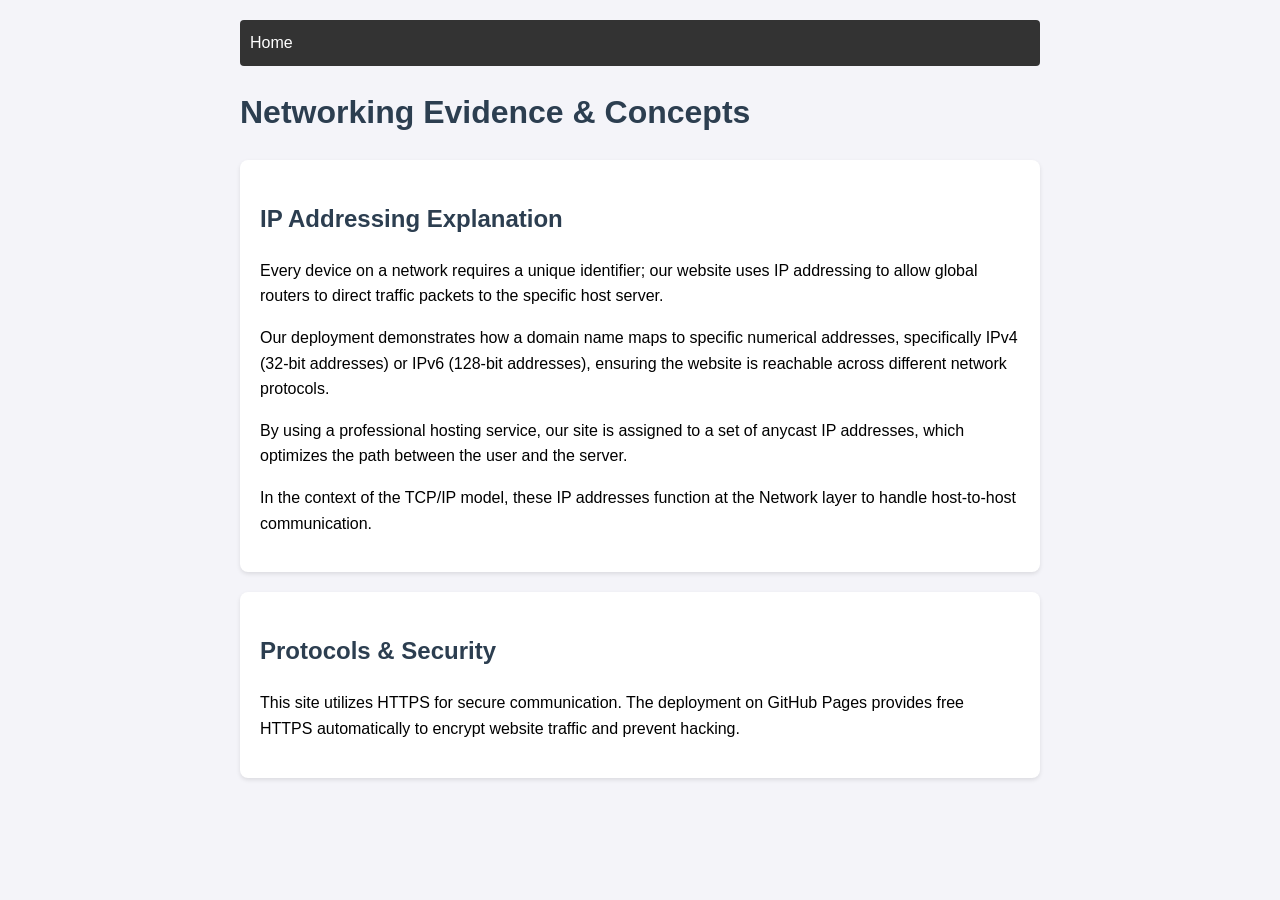
<file: networking.html>
<!DOCTYPE html>
<html lang="en">
<head>
    <meta charset="UTF-8">
    <title>Networking Concepts</title>
    <link rel="stylesheet" href="style.css">
</head>
<body>
    <nav>
        <a href="index.html">Home</a>
    </nav>
    <h1>Networking Evidence & Concepts</h1>
    
    <section>
        <h2>IP Addressing Explanation</h2>
        <p>Every device on a network requires a unique identifier; our website uses IP addressing to allow global routers to direct traffic packets to the specific host server.</p>
        <p>Our deployment demonstrates how a domain name maps to specific numerical addresses, specifically IPv4 (32-bit addresses) or IPv6 (128-bit addresses), ensuring the website is reachable across different network protocols.</p>
        <p>By using a professional hosting service, our site is assigned to a set of anycast IP addresses, which optimizes the path between the user and the server.</p>
        <p>In the context of the TCP/IP model, these IP addresses function at the Network layer to handle host-to-host communication.</p>
    </section>

    <section>
        <h2>Protocols & Security</h2>
        <p>This site utilizes HTTPS for secure communication. The deployment on GitHub Pages provides free HTTPS automatically to encrypt website traffic and prevent hacking.</p>
    </section>
</body>
</html>
</file>
<file: style.css>
body { 
    font-family: sans-serif; 
    line-height: 1.6; 
    padding: 20px; 
    max-width: 800px; 
    margin: auto; 
    background-color: #f4f4f9; 
}
nav { 
    background: #333; 
    padding: 10px; 
    color: white; 
    border-radius: 4px; 
}
nav a { 
    color: white; 
    text-decoration: none; 
    margin-right: 15px; 
}
h1, h2, h3 { 
    color: #2c3e50; 
}
header, main, section {
    background: #ffffff; 
    padding: 20px; 
    border-radius: 8px; 
    box-shadow: 0 2px 4px rgba(0,0,0,0.1); 
    margin-top: 20px; 
}
input, button { 
    width: 100%; 
    padding: 10px; 
    margin-top: 10px; 
    border: 1px solid #ccc; 
    border-radius: 4px; 
    box-sizing: border-box; 
}
button { 
    background-color: #28a745; 
    color: white; 
    border: none; 
    cursor: pointer; 
}
button:hover { 
    background-color: #218838; 
}
.message-board { 
    margin-top: 20px; 
    padding-top: 15px; 
    border-top: 2px solid #eee; 
}
.message { 
    background: #e9ecef; 
    padding: 10px; 
    margin-bottom: 10px; 
    border-radius: 4px; 
}
</file>
